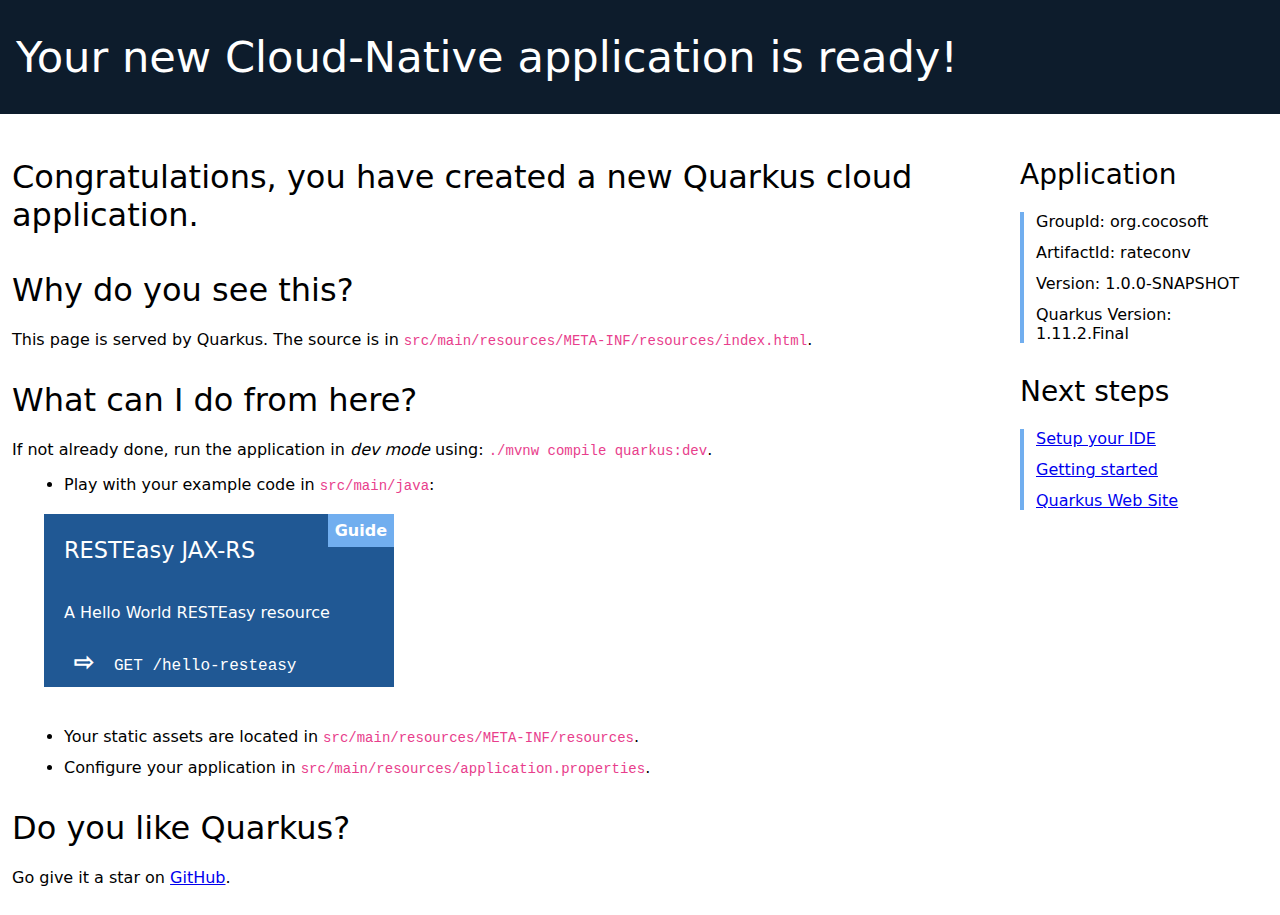
<file: quarkus/src/main/resources/META-INF/resources/index.html>
<!DOCTYPE html>
<html lang="en">
<head>
    <meta charset="UTF-8">
    <title>rateconv - 1.0.0-SNAPSHOT</title>
    <style>
        h1, h2, h3, h4, h5, h6 {
            margin-bottom: 0.5rem;
            font-weight: 400;
            line-height: 1.5;
        }

        h1 {
            font-size: 2.5rem;
        }

        h2 {
            font-size: 2rem
        }

        h3 {
            font-size: 1.75rem
        }

        h4 {
            font-size: 1.5rem
        }

        h5 {
            font-size: 1.25rem
        }

        h6 {
            font-size: 1rem
        }

        .lead {
            font-weight: 300;
            font-size: 2rem;
        }

        .banner {
            font-size: 2.7rem;
            margin: 0;
            padding: 2rem 1rem;
            background-color: #0d1c2c;
            color: white;
        }

        body {
            margin: 0;
            font-family: -apple-system, system-ui, "Segoe UI", Roboto, "Helvetica Neue", Arial, sans-serif, "Apple Color Emoji", "Segoe UI Emoji", "Segoe UI Symbol", "Noto Color Emoji";
        }

        code {
            font-family: SFMono-Regular, Menlo, Monaco, Consolas, "Liberation Mono", "Courier New", monospace;
            font-size: 87.5%;
            color: #e83e8c;
            word-break: break-word;
        }

        .left-column {
            padding: .75rem;
            max-width: 75%;
            min-width: 55%;
        }

        .right-column {
            padding: .75rem;
            max-width: 25%;
        }

        .container {
            display: flex;
            width: 100%;
        }

        li {
            margin: 0.75rem;
        }

        .right-section {
            margin-left: 1rem;
            padding-left: 0.5rem;
        }

        .right-section h3 {
            padding-top: 0;
            font-weight: 200;
        }

        .right-section ul {
            border-left: 0.3rem solid #71aeef;
            list-style-type: none;
            padding-left: 0;
        }

        .examples {
            display: flex;
            flex-wrap: wrap;
            margin: 20px 0 20px -40px;
        }

        .example {
            display: flex;
            margin-left: 20px;
            margin-bottom: 20px;
            flex-direction: column;
            width: 350px;
            background-color: #205894;
            color: white;
        }

        .example code {
            color: lightgrey;
        }

        .example-header {
            padding: 20px;
            display: flex;
            position: relative;
        }

        .example-header h4 {
            margin: 0;
            font-size: 1.4rem;
            flex-grow: 1;
            line-height: 1.5;
        }

        .example-description {
            padding: 0 20px;
            flex-grow: 1;
        }

        .example-paths {
            display: flex;
            flex-direction: column;
        }

        .example-paths a {
            display: block;
            background-color: transparent;
            font-family: SFMono-Regular, Menlo, Monaco, Consolas, "Liberation Mono", "Courier New", monospace;
            color: white;
            padding: 10px;
            text-decoration: none;
        }

        .example-paths a:before {
            content: '⇨';
            font-weight: bold;
            font-size: 1.5rem;
            margin: 20px;
        }

        .example-paths a:hover {
            background-color: #0d1c2c;
        }

        .guide-link {
            background-color: #71aeef;
            position: absolute;
            color: white;
            text-decoration: none;
            top: 0;
            right: 0;
            padding: 7px;
            font-weight: bold;
        }

        .guide-link:hover {
            background-color: #0d1c2c;
        }
    </style>
</head>
<body>

<div class="banner lead">
    Your new Cloud-Native application is ready!
</div>

<div class="container">
    <div class="left-column">
        <p class="lead"> Congratulations, you have created a new Quarkus cloud application.</p>

        <h2>Why do you see this?</h2>

        <p>This page is served by Quarkus. The source is in
            <code>src/main/resources/META-INF/resources/index.html</code>.</p>

        <h2>What can I do from here?</h2>

        <p>If not already done, run the application in <em>dev mode</em> using: <code>./mvnw compile quarkus:dev</code>.
        </p>
        <ul>
            <li>Play with your example code in <code>src/main/java</code>:
                <div class="examples">
                    <div class="example">
                        <div class="example-header">
                            <h4>RESTEasy JAX-RS</h4>
                            <a class="guide-link" href="https://quarkus.io/guides/rest-json" target="_blank">Guide</a>
                        </div>
                        <div class="example-description">
                            <p>A Hello World RESTEasy resource</p>

                        </div>
                        <div class="example-paths">
                            <a class="path-link" href="/hello-resteasy" target="_blank">GET /hello-resteasy</a>
                        </div>
                    </div>

                </div>
            </li>
            <li>Your static assets are located in <code>src/main/resources/META-INF/resources</code>.</li>
            <li>Configure your application in <code>src/main/resources/application.properties</code>.</li>
        </ul>
        <h2>Do you like Quarkus?</h2>
        <p>Go give it a star on <a href="https://github.com/quarkusio/quarkus">GitHub</a>.</p>
    </div>
    <div class="right-column">
        <div class="right-section">
            <h3>Application</h3>
            <ul>
                <li>GroupId: org.cocosoft</li>
                <li>ArtifactId: rateconv</li>
                <li>Version: 1.0.0-SNAPSHOT</li>
                <li>Quarkus Version: 1.11.2.Final</li>
            </ul>
        </div>
        <div class="right-section">
            <h3>Next steps</h3>
            <ul>
                <li><a href="https://quarkus.io/guides/maven-tooling.html" target="_blank">Setup your IDE</a></li>
                <li><a href="https://quarkus.io/guides/getting-started.html" target="_blank">Getting started</a></li>
                <li><a href="https://quarkus.io" target="_blank">Quarkus Web Site</a></li>
            </ul>
        </div>
    </div>
</div>
</body>
</html>
</file>
